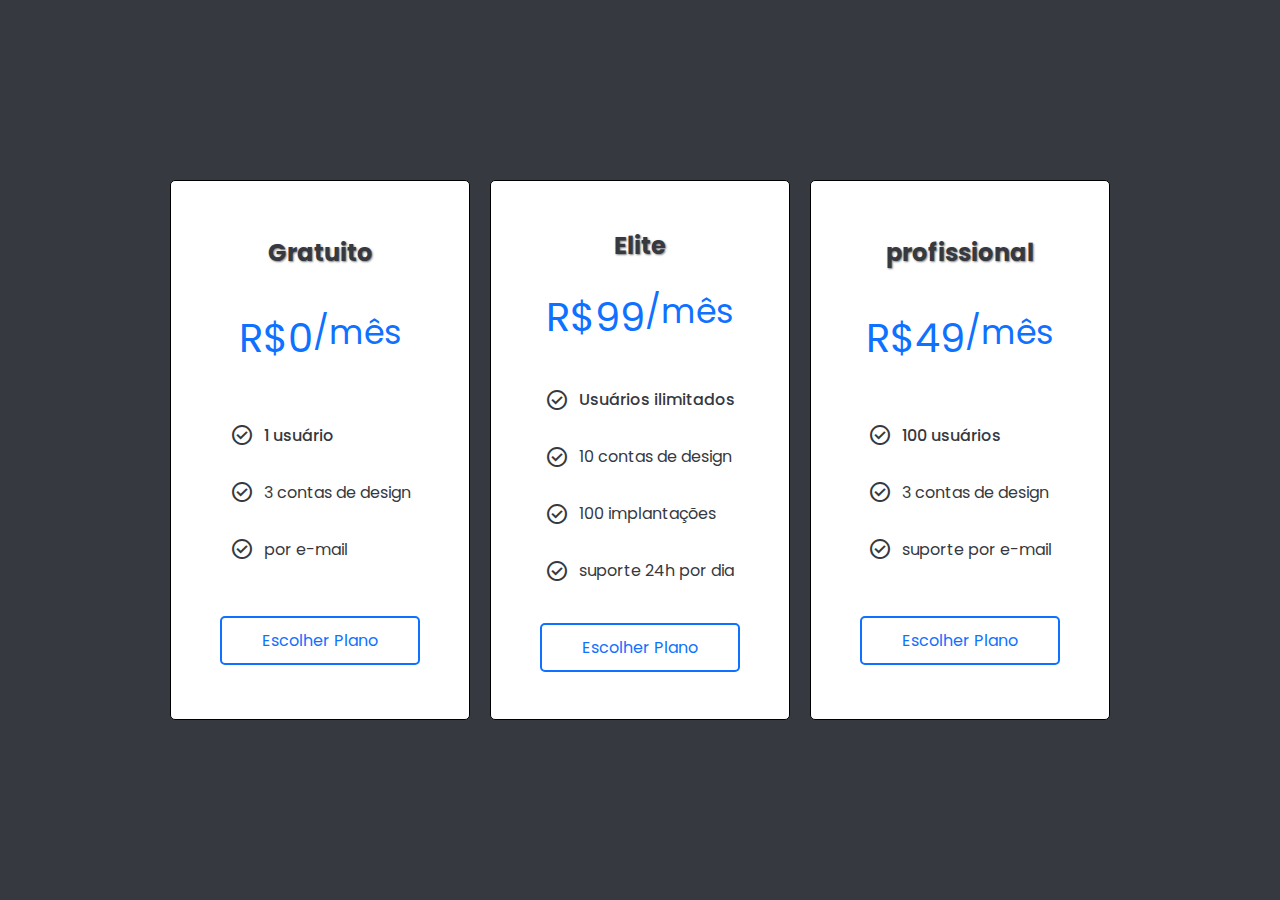
<file: Cards/index.html>
<!DOCTYPE html>
<html lang="en">

<head>
    <meta charset="UTF-8">
    <meta name="viewport" content="width=device-width, initial-scale=1.0">
    <title>cards</title>
    <link rel="stylesheet" href="css/style.css">
    <link rel="stylesheet"
        href="https://fonts.googleapis.com/css2?family=Material+Symbols+Outlined:opsz,wght,FILL,GRAD@20..48,100..700,0..1,-50..200&icon_names=check_circle" />
    <style>
        @import url('https://fonts.googleapis.com/css2?family=Poppins:ital,wght@0,100;0,200;0,300;0,400;0,500;0,600;0,700;0,800;0,900;1,100;1,200;1,300;1,400;1,500;1,600;1,700;1,800;1,900&display=swap');
    </style>
</head>

<body>
    <article>
        <div class="card gratuito">
            <h2>Gratuito</h2>

            <var><abbr title="Real Brasileiro">R&dollar;</abbr>0<small>/mês</small></var>
            <ul>
                <li>
                    <i class="material-symbols-outlined">
                        check_circle
                    </i>
                    <p>1 usuário</p>
                </li>

                <li>

                    <i class="material-symbols-outlined">
                        check_circle
                    </i>
                    <P> 3 contas de design </P>
                </li>

                <li>
                    <i class="material-symbols-outlined">
                        check_circle
                    </i>
                    <p>por e-mail</p>
                </li>

            </ul>
            <button>Escolher Plano</button>

        </div>
    </article>

    <article>
        <div class="card elite ">
            <h2>Elite</h2>

            <var><abbr title="Real Brasileiro">R&dollar;99</abbr><small>/mês</small></var>
            <ul>
                <li> <i class="material-symbols-outlined">
                        check_circle
                    </i>
                    <P> Usuários ilimitados</p>
                </li>

                <li> <i class="material-symbols-outlined">
                        check_circle
                    </i>
                    <p> 10 contas de design</p>
                </li>

                <li> <i class="material-symbols-outlined">
                        check_circle
                    </i>
                    <p> 100 implantações</p>
                </li>

                <li> <i class="material-symbols-outlined">
                        check_circle
                    </i>
                    <p> suporte 24h por dia</p>
                </li>

            </ul>
            <button>Escolher Plano</button>

        </div>
    </article>

    <article>
        <div class="card profissional">
            <h2>profissional</h2>

            <var><abbr title="Real Brasileiro">R&dollar;49</abbr><small>/mês</small></var>
            <ul>
                <li> <i class="material-symbols-outlined">
                        check_circle
                    </i>
                    <p> 100 usuários</p>
                </li>

                <li> <i class="material-symbols-outlined">
                        check_circle
                    </i>
                    <p> 3 contas de design</p>
                </li>

                <li> <i class="material-symbols-outlined">
                        check_circle
                    </i>
                    <p> suporte por e-mail</p>
                </li>

            </ul>
            <button>Escolher Plano</button>

        </div>

    </article>

</body>

</html>
</file>
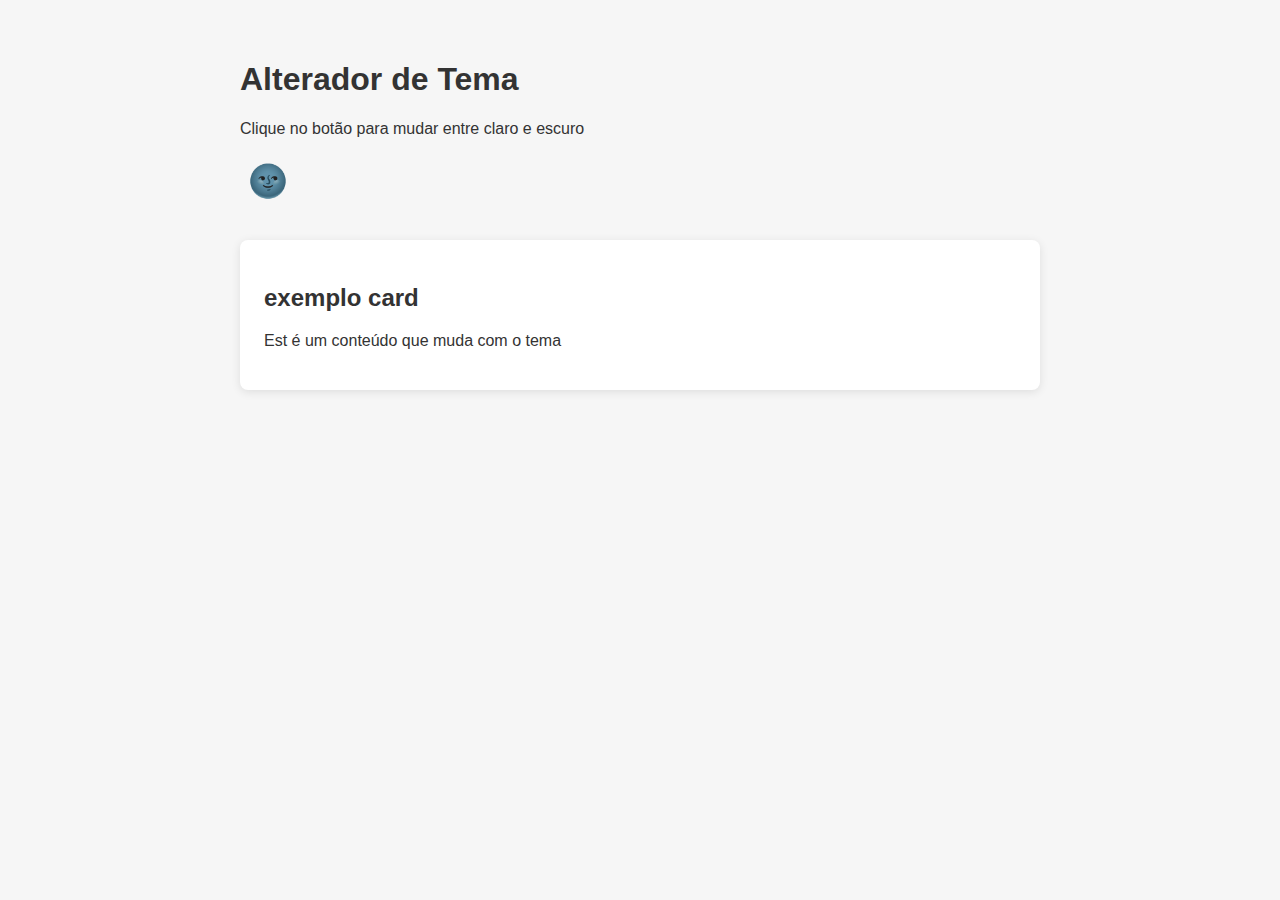
<file: change-theme/index.html>
<!DOCTYPE html>
<html lang="pt-br">

<head>
    <meta charset="UTF-8">
    <meta name="viewport" content="width=device-width, initial-scale=1.0">
    <title>Change Theme</title>
    <link rel="stylesheet" href="style.css">
</head>

<body class="dark-theme">

    <main class="container">
        <h1>Alterador de Tema</h1>
        <p>Clique no botão para mudar entre claro e escuro</p>

        <button id="theme-toggle">
            <span class="icon">🌅</span>
        </button>

        <section class=" card">

            <h2>exemplo card </h2>
            <p>Est é um conteúdo que muda com o tema</p>
        </section>

    </main>

    <script src="main.js"></script>

</body>

</html>
</file>
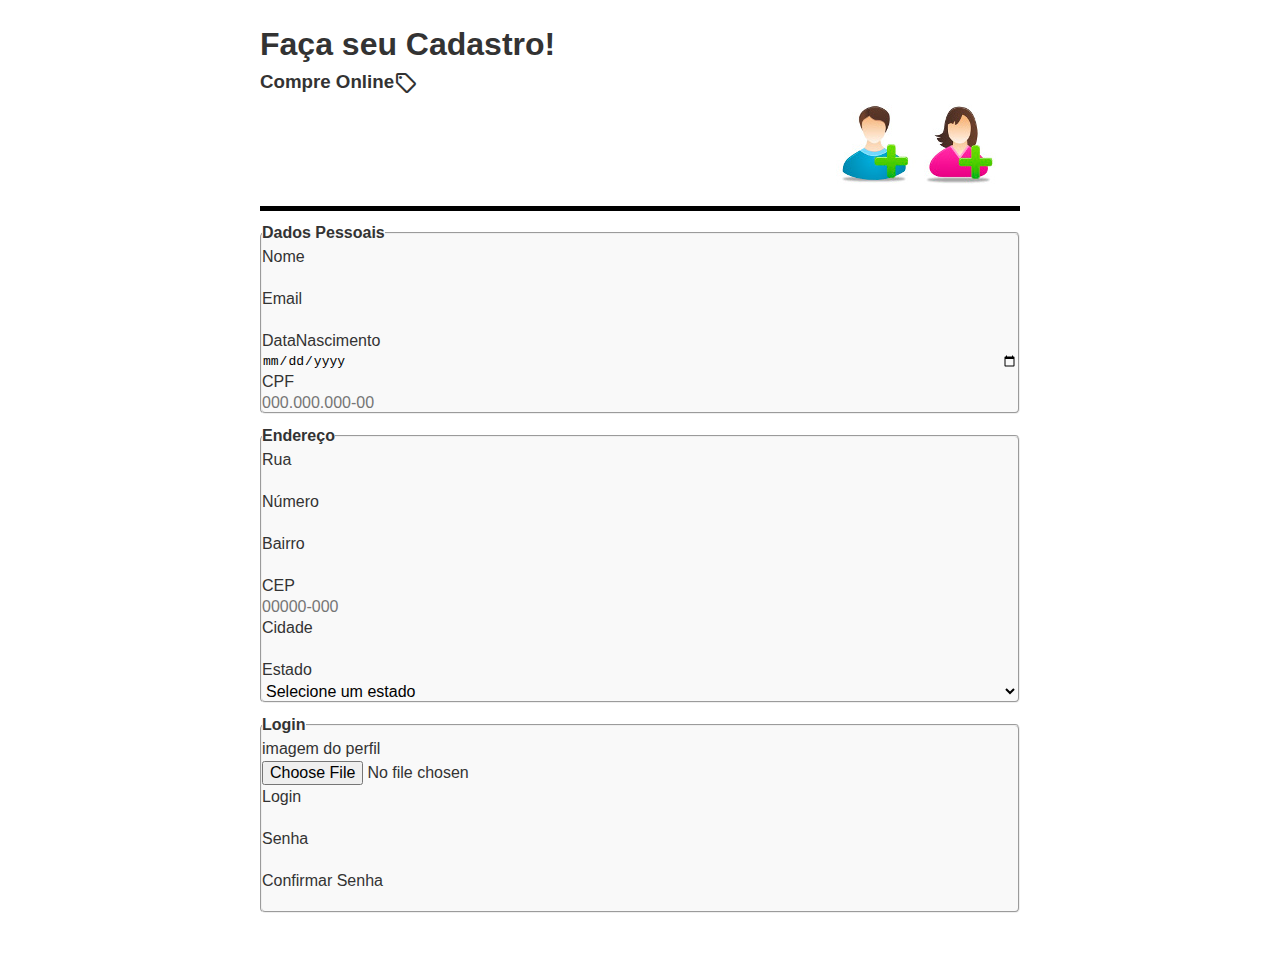
<file: form-html/index.html>
<!DOCTYPE html>
<html lang="en">
  <head>
    <meta charset="UTF-8" />
    <meta name="viewport" content="width=device-width, initial-scale=1.0" />
    <title>Cadastro</title>
    <link rel="stylesheet" href="css/style.css" />
    <link rel="stylesheet" href="css/reset.css" />
    <link
      rel="stylesheet"
      href="https://fonts.googleapis.com/css2?family=Material+Symbols+Outlined:opsz,wght,FILL,GRAD@20..48,100..700,0..1,-50..200&icon_names=sell"
    />
  </head>
  <body>
    <header class="grid-header-container">
      <div class="top-left">
        <h1>Faça seu Cadastro!</h1>
        <h3>Compre Online<i class="material-symbols-outlined">sell </i></h3>
      </div>
      <div class="top-right">
        <img src="img/icone_cadastro.jpg" alt="" />
      </div>
    </header>
    <form action="">
      <fieldset class="flex-container">
        <legend>Dados Pessoais</legend>
        <label for="nome">Nome</label>
        <input type="text" name="nome" required />
        <label for="email">Email</label>
        <input type="email" name="email" required />
        <label for="DataNascimento">DataNascimento</label>
        <input type="date" name="DataNascimento" required />
        <label for="cpf">CPF</label>
        <input
          type="text"
          pattern="\d{3}\.\d{3}\.\d{3}-\d{2}"
          name="cpf"
          placeholder="000.000.000-00"
          required
        />
      </fieldset>

      <fieldset class="flex-container">
        <legend>Endereço</legend>
        <label for="rua">Rua</label>
        <input type="text" id="rua" name="rua" required />
        <label for="Número">Número</label>
        <input type="text" id="numero" name="numero" required />
        <label for="Bairro">Bairro</label>
        <input type="text" id="bairro" name="Bairro" required />
        <label for="cep">CEP</label>
        <input type="text" name="cep" placeholder="00000-000" required />
        <label for="cidade">Cidade</label>
        <input type="text" id="cidade" name="cidade" required />
        <label for="estado">Estado</label>
        <select id="estado" name="estado" required>
          <option value="">Selecione um estado</option>
          <option value="ac">Acre</option>
          <option value="al">Alagoas</option>
          <option value="am">Amazonas</option>
          <option value="ap">Amapá</option>
          <option value="ba">Bahia</option>
          <option value="ce">Ceará</option>
          <option value="df">Distrito Federal</option>
          <option value="es">Espírito Santo</option>
          <option value="go">Goiás</option>
          <option value="ma">Maranhão</option>
          <option value="mt">Mato Grosso</option>
          <option value="ms">Mato Grosso do Sul</option>
          <option value="mg">Minas Gerais</option>
          <option value="pa">Pará</option>
          <option value="pb">Paraíba</option>
          <option value="pr">Paraná</option>
          <option value="pe">Pernambuco</option>
          <option value="pi">Piauí</option>
          <option value="rj">Rio de Janeiro</option>
          <option value="rn">Rio Grande do Norte</option>
          <option value="ro">Rondônia</option>
          <option value="rs">Rio Grande do Sul</option>
          <option value="rr">Roraima</option>
          <option value="sc">Santa Catarina</option>
          <option value="se">Sergipe</option>
          <option value="sp">São Paulo</option>
          <option value="to">Tocantins</option>
        </select>
      </fieldset>

      <fieldset class="flex-container">
        <legend>Login</legend>
        <label for="imagem">imagem do perfil</label>
        <input type="file" id="imagem" name="imagem" />
        <label for="Login">Login</label>
        <input type="text" id="login" name="Login" required />
        <label for="senha">Senha</label>
        <input type="password" minlength="8" name="senha" required />
        <label for="confirmar_senha">Confirmar Senha</label>
        <input type="password" minlength="8" name="confirmar_senha" required />
      </fieldset>

      <div class="grid-button-container">
        <input type="reset" value="Cancelar" />
        <input type="submit" value="Enviar" />
      </div>
    </form>
  </body>
</html>
</file>
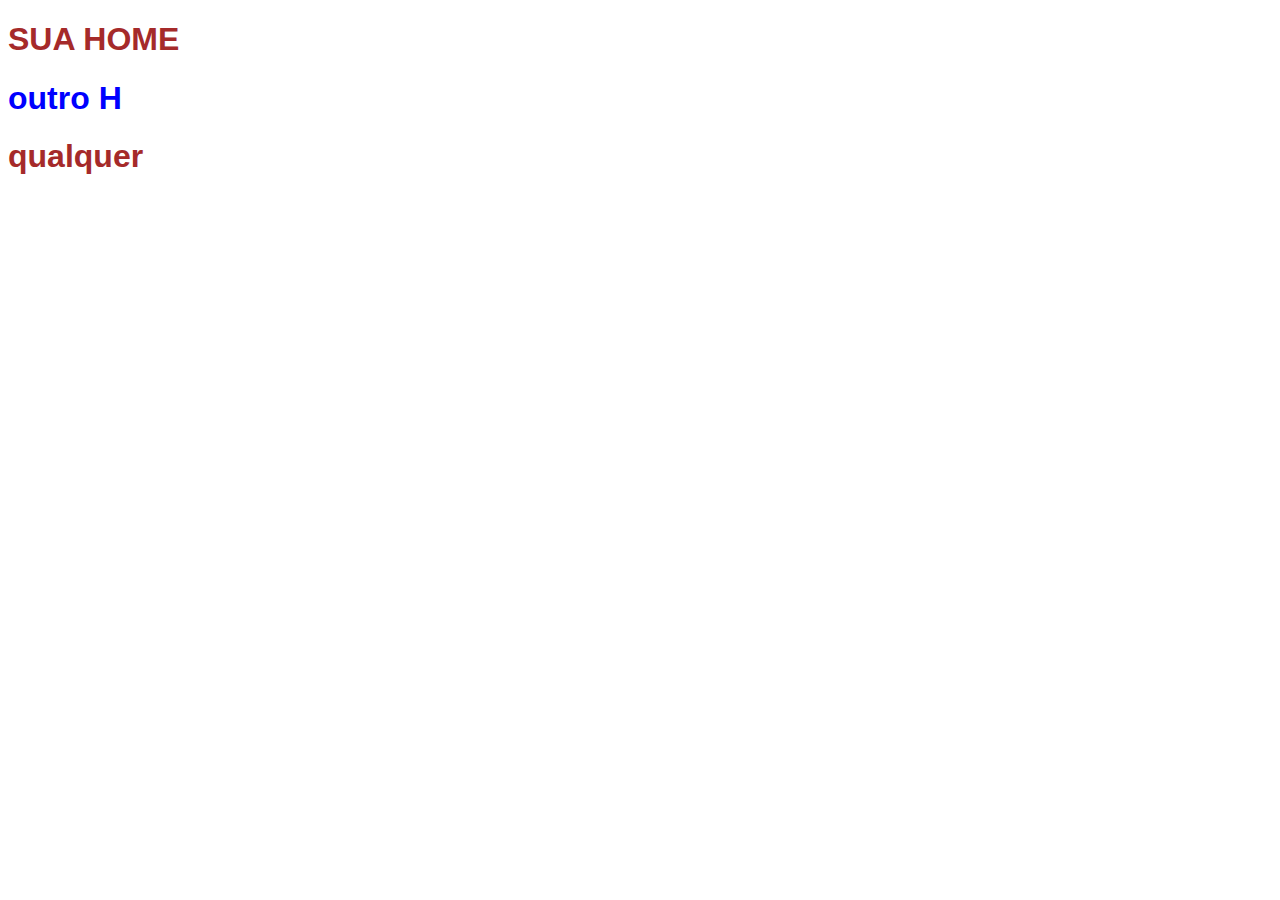
<file: simple-html/index.html>
<!DOCTYPE html>
<html lang="en">
<head>
    <meta charset="UTF-8">
    <meta name="viewport" content="width=device-width, initial-scale=1.0">
    <title>home</title>
    <link rel="stylesheet" href="css/style.css">
</head>
</head>
<body>
    <h1 class="titulo-principal maiusculas">sua home</h1>
    <h1 class="titulo-secundario">outro H</h1>
    <h1 class="titulo-principal">qualquer</h1>
   
</body>
</html>
</file>
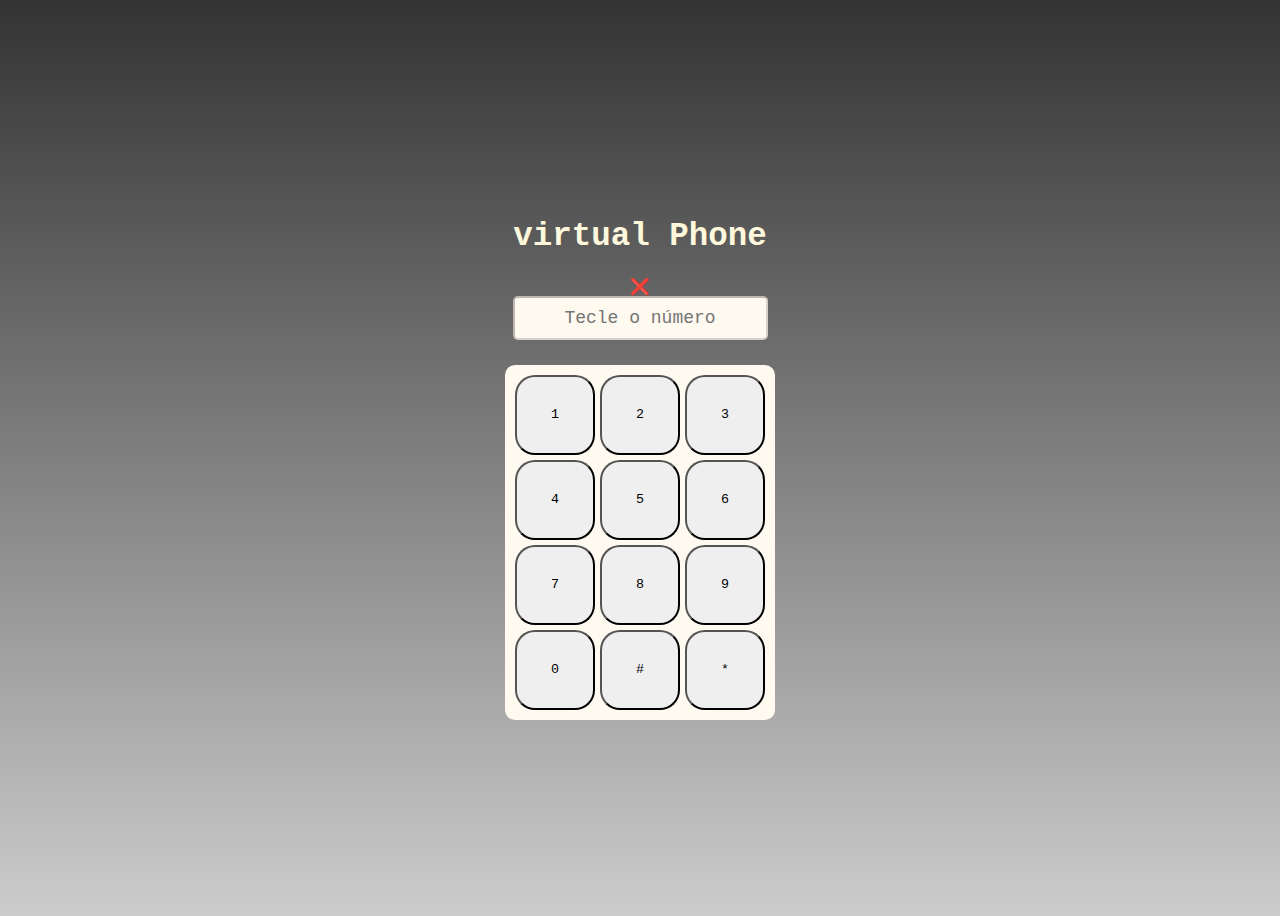
<file: virtual-phone/index.html>
<!DOCTYPE html>
<html lang="pt-br">
<head>
    <meta charset="UTF-8">
    <meta name="viewport" content="width=device-width, initial-scale=1.0">
    <title>virtual-phone</title>
   <link rel="stylesheet" href="style.css">

</head>
<body>
    <h1>virtual Phone</h1>
    <span class="icon" title="Limpar display">❌</span>
    <input type="tel" placeholder="Tecle o número" disabled>
<section class="teclado">
        
    <input type="button" value="1">
    <input type="button" value="2">
    <input type="button" value="3">
    <input type="button" value="4">
    <input type="button" value="5">
    <input type="button" value="6">
    <input type="button" value="7">
    <input type="button" value="8">
    <input type="button" value="9">
    <input type="button" value="0">
    <input type="button" value="#">
    <input type="button" value="*">

</section>

<script src="main.js"></script>

</body>
</html>
</file>
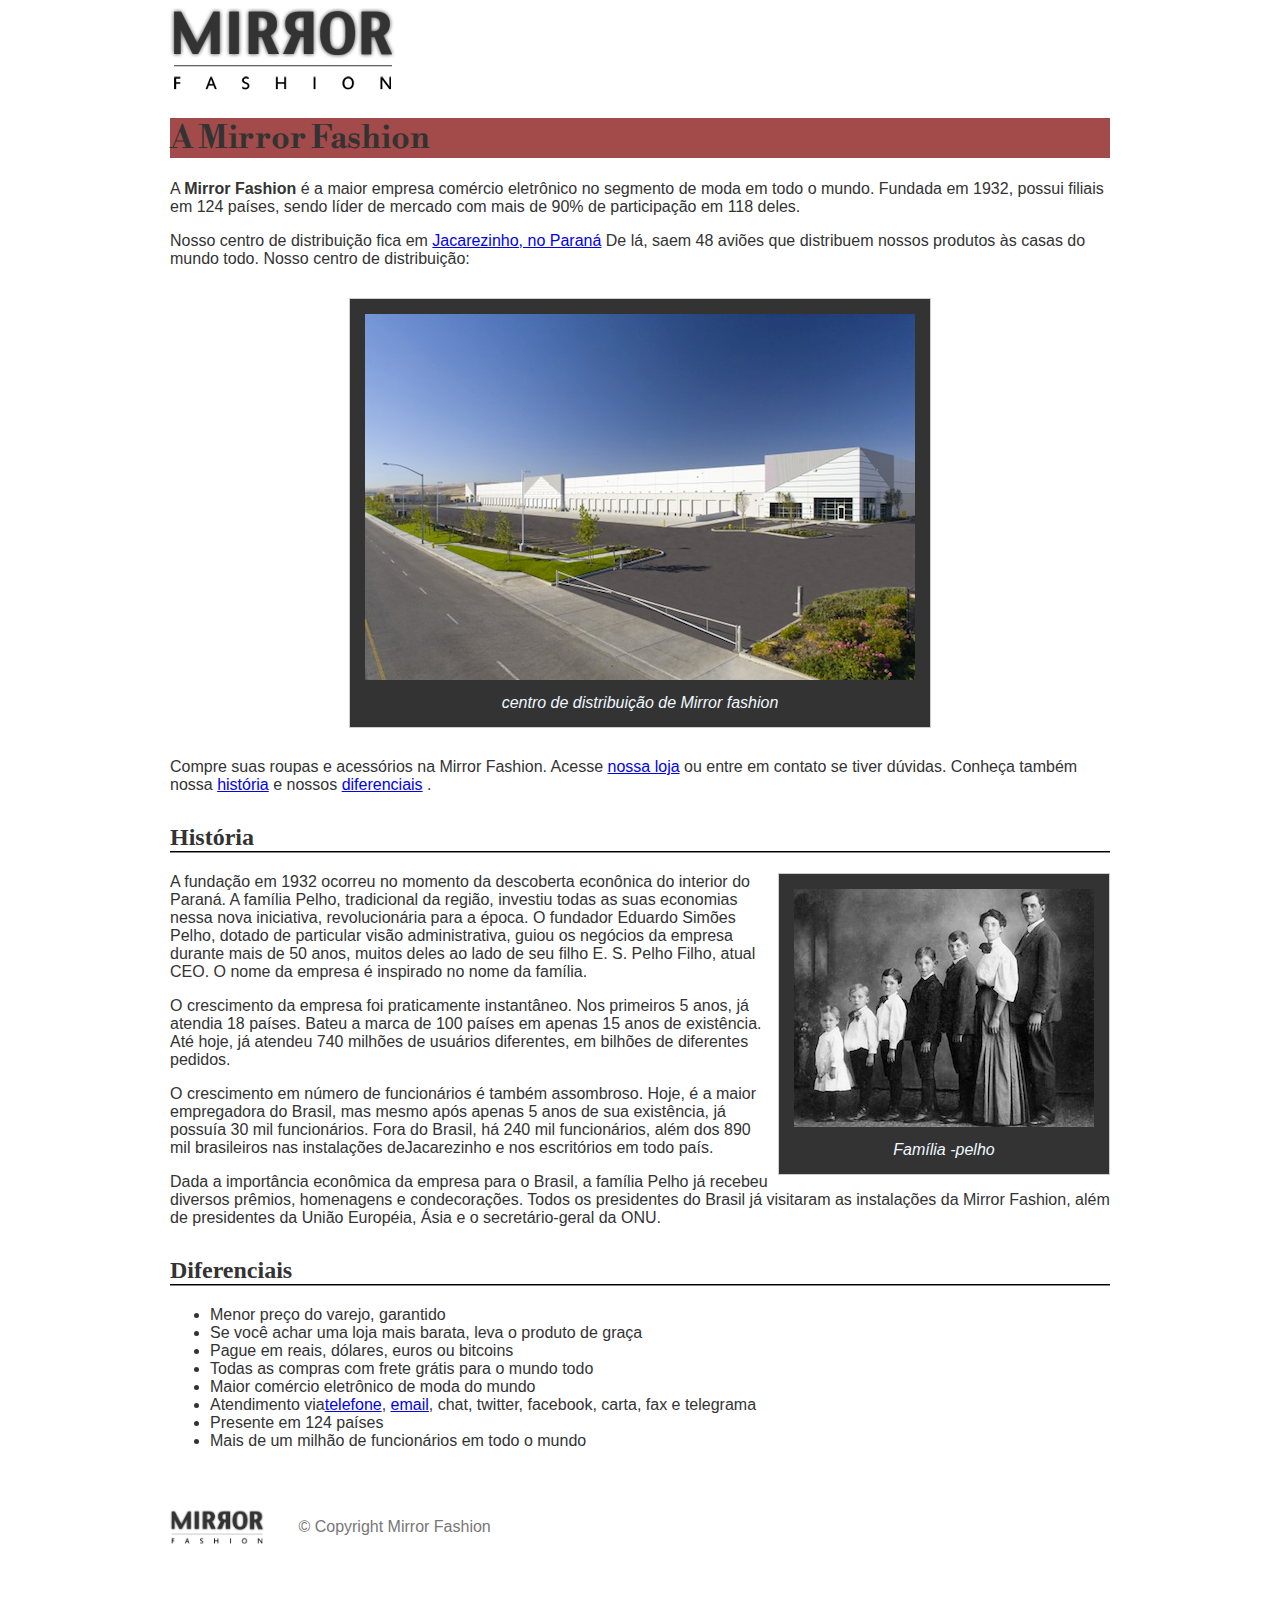
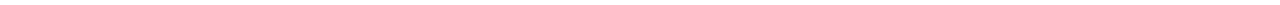
<file: simple-html/img/about.html>
<!DOCTYPE html>
<html lang="pt-br">
<head>
    <meta charset="UTF-8">
    <meta name="viewport" content="width=device-width, initial-scale=1.0">
    <title>about-us</title>
    <style>
        @import url('https://fonts.googleapis.com/css2?family=Libre+Bodoni:ital,wght@0,400..700;1,400..700&display=swap');
        </style>
    <link rel="stylesheet" href="css/about-us.css">
</head>
<body>
    <img src="logo.png" alt="">
    <h1>A Mirror Fashion</h1>

    <p>A <strong>Mirror Fashion</strong>  é a maior empresa comércio eletrônico no segmento de moda em todo o mundo. 
        Fundada em 1932, possui filiais em 124 países, sendo líder de mercado com mais de 90% de 
        participação em 118 deles.</p>

        <P>Nosso centro de distribuição fica em <a rel="link" href="https://www.google.com.br/maps/place/Jacarezinho,+PR,+86400-000/@-23.1588324,-50.0095386,13z/data=!3m1!4b1!4m6!3m5!1s0x94c026544d26f253:0xc66dac11dad56f73!8m2!3d-23.1593295!4d-49.9717654!16zL20vMGRrd3J5?entry=ttu&g_ep=EgoyMDI1MDMxMS4wIKXMDSoASAFQAw%3D%3D">Jacarezinho, no Paraná</a> De lá, saem 48 aviões que 
            distribuem nossos produtos às casas do mundo todo. Nosso centro de distribuição:</P>
   <figure id="centro-distribuicao">
    <img src="centro-distribuicao.png" alt="centro de distribuição de Mirror fashion">
   <figcaption>
    centro de distribuição de Mirror fashion
   </figcaption>
</figure>

<p>Compre suas roupas e acessórios na Mirror Fashion. Acesse <a rel="link" href="index.html">nossa loja</a>
 ou entre em contato 
    se tiver dúvidas. Conheça também nossa <a href="#historia" >história</a> e nossos <a href="diferenciais">diferenciais</a> .
    </p>

   <h2 id="historia">História</h2>

   <figure id="familia-pelho">
   <img src="familia-pelho.jpg" alt="Família -pelho" >
   <figcaption>
    Família -pelho
   </figcaption>
</figure>

   <p>A fundação em 1932 ocorreu no momento da descoberta econônica do interior do Paraná. A 
    família Pelho, tradicional da região, investiu todas as suas economias nessa nova iniciativa, 
    revolucionária para a época. O fundador Eduardo Simões Pelho, dotado de particular visão 
    administrativa, guiou os negócios da empresa durante mais de 50 anos, muitos deles ao lado 
    de seu filho E. S. Pelho Filho, atual CEO. O nome da empresa é inspirado no nome da família.
    </p>

    <P>O crescimento da empresa foi praticamente instantâneo. Nos primeiros 5 anos, já atendia 18 países. 
        Bateu a marca de 100 países em apenas 15 anos de existência. Até hoje, já atendeu 740 milhões 
        de usuários diferentes, em bilhões de diferentes pedidos.
        </P>

     <P>O crescimento em número de funcionários é também assombroso. Hoje, é a maior empregadora do 
        Brasil, mas mesmo após apenas 5 anos de sua existência, já possuía 30 mil funcionários. Fora do 
        Brasil, há 240 mil funcionários, além dos 890 mil brasileiros nas instalações deJacarezinho e 
         nos escritórios em todo país.</P>

     <p>Dada a importância econômica da empresa para o Brasil, a família Pelho já recebeu diversos prêmios, 
         homenagens e condecorações. Todos os presidentes do Brasil já visitaram as instalações da Mirror 
        Fashion, além de presidentes da União Européia, Ásia e o secretário-geral da ONU.</p>
    
    <h2 id="diferenciais">Diferenciais</h2>      
   <ul>
    <li> Menor preço do varejo, garantido</li>
    <li>Se você achar uma loja mais barata, leva o produto de graça</li>
    <li>Pague em reais, dólares, euros ou bitcoins</li>
    <li> Todas as compras com frete grátis para o mundo todo</li>
    <li>Maior comércio eletrônico de moda do mundo</li>
    <li>Atendimento via<a href="tel:+5559845984">telefone</a>, <a href="mailto:teste@teste.br">email</a>, chat, twitter, facebook, carta, fax e telegrama</li>
    <li>Presente em 124 países</li>
    <li> Mais de um milhão de funcionários em todo o mundo</li>
   </ul>      

<div id="rodape">
    <img src="logo.png">
    &copy; Copyright Mirror Fashion
</div>
</body>
</html>
</file>
<file: Cards/css/style.css>
:root {
    --color-primary: #0f71ff;
    --color-background: #ecf4ff;
    --color-text: #36393f;
    --color-light: #f7f7f7;
    --color-ouro:  #daa520;
    --color-prata: #C0C0C0;
    --color-bronze: #cd7f32;
  
  
    --font-main: "Poppins", sans-serif;
  
    --card-width: 300px;
    --card-padding: 40px;
    --card-height: 540px;
  }
  
  * {
    box-sizing: border-box;
  }
  
  html, body {
    height: 100%;
    margin: 0;
    font-family: var(--font-main);
    background-color: var(--color-background);
    color: var(--color-text);
  }
  
  body {
    background-color: #36393f;
    display: flex;
    align-items: center;
    justify-content: center;
    gap: 20px;
    padding: 0 20px;
    flex-wrap: wrap;
  }
  
.card{
    display: grid;
    place-items: center;
    gap: 10px;
    width: var(--card-width);
    max-width: var(--card-width);
    height: var(--card-height);
    padding: var(--card-padding);
    border-radius: 5px;
    background-color: white;
    font-size: 100%;
    text-align: center;
    overflow: hidden;
    border: 1px solid black;
    transition: box-shadow 0.3s ease, transform 0.3s ease;

    
}
.card:hover{
    color: black;
    transform: scale(1.10);
    box-shadow: 0 4px 20px rgb(186, 181, 210);
}

.card.elite:hover{
    color: white;
    background-color: black;
    box-shadow: 0 0 15px 5px var(--color-ouro);
}
.card.gratuito:hover{
    color: white;
    background-color: black;
    box-shadow: 0 0 15px 5px var(--color-bronze);

}
.card.profissional:hover{
    color: white;
    background-color: black;
    box-shadow: 0 0 15px 5px var(--color-prata);

}


.card  h2{
    margin: 0;
    text-shadow: 1px 1px 2px gray;
}
.card var{
    color:var(--color-primary);
    font-weight: 400;
    font-size: 40px;
    font-style: normal;
    margin: bottom 10px; 
    transition: font-size 0.3 ease;

}

.card:hover var {
    font-size: 50px;
}

.card:hover small{
    font-size: 16px;
}

abbr[title]{
    cursor: help;
    text-decoration: none;
}
ul{
    list-style: none;
    padding: 0;
    margin: 0;
}
ul li{
    display: flex;
    align-items: center;
    gap: 10px;
    padding: 0;
    margin-top: 0;
}
ul >:first-child{
    font-weight: 500;
}
.card button{
    display: grid;
    place-items: center;
    min-width: 200px;
    padding: 10px 0;
    background: transparent;
    color: var(--color-primary);
    border: 2px solid var(--color-primary);
    border-radius: 5px;
    font-family: inherit;
    font-size: inherit;
    transition: background 0.3s, color 0.3 ease;
    cursor: pointer;

}
input:hover{
    color: white;
   background-color: blue;
    display: flex;
    justify-content: center;
    cursor: pointer ;
}
input{
    display: flex;
    justify-content: center;
    margin-top: 20px;
    width: 150;
    height: auto;
    color: rgb(8, 23, 236);
    border: 1px solid rgb(8, 23, 236);
    border-radius:  4px;
}

var{
    display: flex;
    justify-content: center;
    color: rgb(8, 23, 236);
}
h1{
    display: flex;
    justify-content: center;

}
    
p{
    display: flex;
    justify-content: center
}
</file>
<file: change-theme/style.css>
:root{
    /*Cores do tema ligth*/
    --ligth-bg: #f6f6f6;
    --ligth-text:#333;
    --ligth-card:#fff;
    --light-shadow:rgba(0,0,0,0.1);

    /*cores do tema dark*/
    --dark-bg:#1a1a1a;
    --dark-text: white;
    --dark-card:#2d2d2d;
    --dark-shadow:rgba(0,0,0,0.3);


}

body{
    font-family: Arial, Helvetica, sans-serif;
    transition: all 0,3s ease;

}
.light-theme{
    background-color: var(--ligth-bg);
    color:var(--ligth-text) ;
}
.dark-theme{
    background-color: var(--dark-bg);
    color: var(--dark-text);
}

.container{
    max-width:800px;
    margin:0  auto;
    padding:2rem;

}
button{
    padding: 0.5rem;
    background: none;
    border: none;
    cursor: pointer;
    font-size: 2rem;

}
.card{
padding: 1.5rem;
border-radius:8px;
box-shadow: 0 2px 10px var(--light-shadow);
margin-top: 2rem;
transition:all 0.3s ease;
}
.light-theme .card{
    background-color: var(--ligth-card);

}
.dark-theme .card{
    background-color: var(--dark-card);
    box-shadow: 0 2px 10px var(--dark-shadow); 
}
</file>
<file: form-html/css/style.css>
:root{
    --primary-color:#0929da;
    --secondy-color:#d42c16;
    --backgraund-color:#f9f9f9;
    --font-famaly:Verdana,Geneva,Tahoma;
    --font-size-medium:medium;
    --font-size-large:large;
    --text-button-color:white;
}
.flex-container{
    display: flex;
    flex-direction: column;
}
body{
    max-width: 800px;
    margin: auto;
    padding: 20px;
    font-family: var(--font-famaly);
}
fieldset{
    margin-top: 10px;
    background-color: var(--backgraund-color);
    border-radius: 5px;
}

fieldset legend{
     font-weight:bold ;
}

fieldset input, select{
    font-size: var(--font-size-medium);
}

.grid-button-container{
    display: grid;
    grid-template-columns: auto auto;
    margin: 5px 0;
}

.grid-button-container input{
    font-size: var(--font-size-medium);
    font-weight: bold;
    color: var(--text-button-color);
    padding: 5px;
    border-radius: 5px;
    cursor: pointer;
    margin-bottom:5px;
    border: none;

}

.grid-button-container input [type=submit]{
background-color: var(--primary-color);
}
.grid-button-container input [type=reset]{
    background-color: var(--secondy-color);


}

.grid-button-container input:focus{
    outline:2px solid black;
}

.grid-header-container{
    display: grid;
    grid-template-areas: 'top-left top right';
    border-bottom: black 5px solid;
    margin-bottom: 5px;
   

}
.top-left{
    grid-area: top-left;
    justify-self: left;
}


.top-right{
    grid-area: top-right;
    justify-self: right;
}

i{
    vertical-align: middle;
}

h1,h2{

}
</file>
<file: simple-html/css/style.css>
.titulo-principal{
    color: brown;
    font-family: 'Franklin Gothic Medium', 'Arial Narrow', Arial, sans-serif;
}
.titulo-secundario{
    color: blue;
    font-family: Impact, Haettenschweiler, 'Arial Narrow Bold', sans-serif;
}

.maiusculas{
    
    text-transform: uppercase;
}

.bloco-info p {
    text-transform: lowercase;


}
</file>
<file: virtual-phone/style.css>
*{
    box-sizing:border-box;
}
body{
    display: flex;
    justify-content: center;
    align-items:center ;
    flex-direction:column;
    background-image:
    linear-gradient(to top,rgba(0,0,0,0.2),rgba(0,0,0,0.8));
    min-height: 100vh;
}
imput{
    border: none;
    color: inherit;
    font-size: inherit;
    font-family: inherit;
}

h1{
    font-family: monospace;
    font-size: 2.5em;
    color: cornsilk;
}
.teclado{
    display: grid;
    grid-template-columns: repeat(3, 1fr);
    gap: 5px;
    padding: 10px; 
    border-radius: 10px;
    background-color:floralwhite ;
}

input[type=button]{
    border-radius:20px;
    cursor: pointer;
    font-family: monospace;
    height: 80px;
    width: 80px;

}
input[type=button]:hover{
    font-weight: bold;
    box-shadow: 0 4px 8px 0 rgba(red, green, blue, 0.5);

}
input[type=tel]{
    background-color: floralwhite;
    border-radius: 5px;
    font-family: monospace;
    margin-bottom: 25px;
    font-size: 18px;
    padding: 10px;
    text-align:center ;
}
</file>
<file: simple-html/img/css/about-us.css>
:root{
    --color-base:#333;
    --color-base-figure-background:#f0f8ff;
    --color-base-figure-border:#ccc;
    --color-base-footer:#777
}

body{
    color:var(--color-base);
    font-family:'Lucida Sans', 'Lucida Sans Regular', 'Lucida Grande', 'Lucida Sans Unicode', sans-serif;
    margin-left: auto;
    margin-right: auto;
    width: 940px;
}
h1{
    font-family:'Libre Bodoni';

    background-color: #a34a4a;
}
h2{
    font-family:"Impact", "Haettenschweiler", 'Arial Narrow Bold', "sans-serif";
    border-bottom: 2px groove #333333;
    margin-top: 30px;
}

figure{
    background-color: var(--color-base);
    border: 1px solid var(--color-base-figure-border);
    text-align: center;
    padding: 15px;
    margin: 30px;
}
figcaption{
    color: #f0f8ff;
    font-style: italic;
    margin-top: 10px;
}
ul{
    font-family: 'Gill Sans', 'Gill Sans MT', Calibri, 'Trebuchet MS', sans-serif;
}
html{
    scroll-behavior: smooth;
}
#centro-distribuicao{
    margin-left: auto;
    margin-right: auto;
    width: 550px;
}
#rodape{
    color: #777;
    margin: 30px 0;
    padding: 30px 0;
}
#rodape img{
    background-color: var(--color-base-footer);
    margin-right: 30px;
    vertical-align: middle;
    width: 94px;
}
#familia-pelho{
    float: right;
    margin: 0 0 10px 10px;
}
</file>
